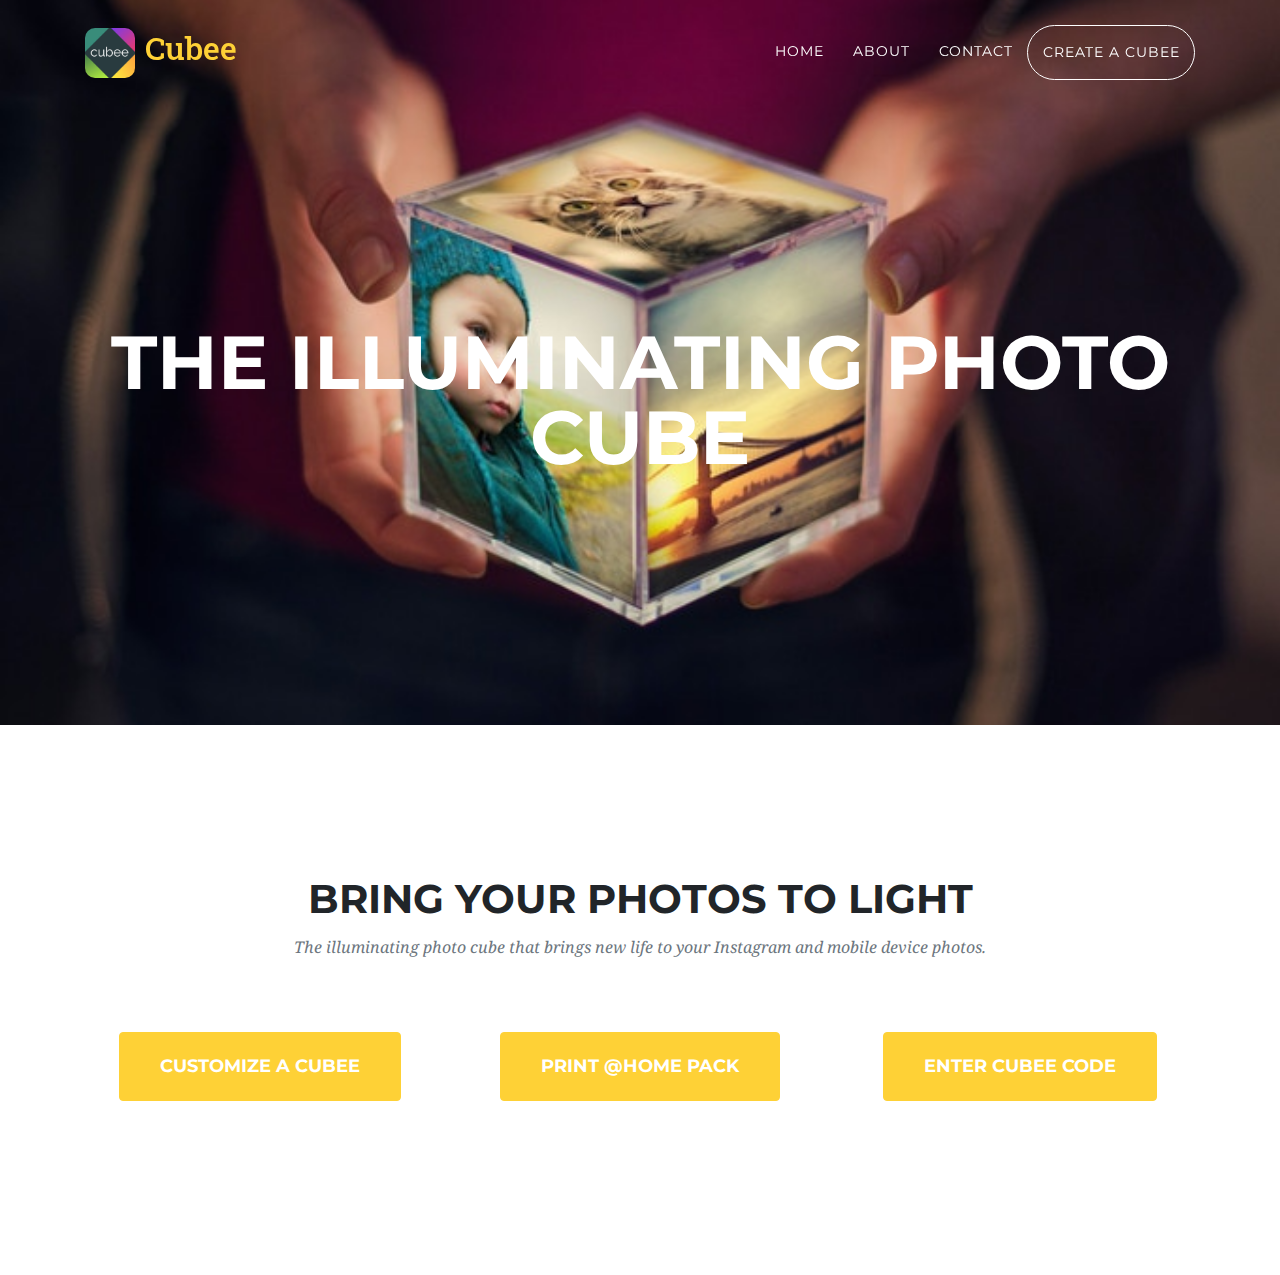
<file: index.html>
<!DOCTYPE html>
<html lang="en">

<head>

  <meta charset="utf-8">
  <meta name="viewport" content="width=device-width, initial-scale=1, shrink-to-fit=no">
  <meta name="description" content="">
  <meta name="author" content="">

  <title>Cubee</title>

  <!-- Bootstrap core CSS -->
  <link href="vendor/bootstrap/css/bootstrap.min.css" rel="stylesheet">

  <!-- Custom fonts for this template -->
  <link href="vendor/fontawesome-free/css/all.min.css" rel="stylesheet" type="text/css">
  <link href="https://fonts.googleapis.com/css?family=Montserrat:400,700" rel="stylesheet" type="text/css">
  <link href='https://fonts.googleapis.com/css?family=Kaushan+Script' rel='stylesheet' type='text/css'>
  <link href='https://fonts.googleapis.com/css?family=Droid+Serif:400,700,400italic,700italic' rel='stylesheet' type='text/css'>
  <link href='https://fonts.googleapis.com/css?family=Roboto+Slab:400,100,300,700' rel='stylesheet' type='text/css'>

  <!-- Custom styles for this template -->
  <link href="css/agency.min.css" rel="stylesheet">

</head>

<body id="page-top">
  <!-- Navigation -->
  <nav class="navbar navbar-expand-lg navbar-dark fixed-top" id="mainNav">
    <div class="container">
     <div class="logo"></div>
      <a class="h2" href="#page-top">Cubee</a>
      <button class="navbar-toggler navbar-toggler-right" type="button" data-toggle="collapse" data-target="#navbarResponsive" aria-controls="navbarResponsive" aria-expanded="false" aria-label="Toggle navigation">
        Menu
        <i class="fas fa-bars"></i>
      </button>
      <div class="collapse navbar-collapse" id="navbarResponsive">
        <ul class="navbar-nav text-uppercase ml-auto">
          <li class="nav-item">
            <a class="nav-link js-scroll-trigger" href="#home">Home</a>
          </li>
          <li class="nav-item">
            <a class="nav-link js-scroll-trigger" href="about.html">About</a>
          </li>
          <li class="nav-item">
            <a class="nav-link js-scroll-trigger" href="contact.html">Contact</a>
          </li>
            <li class="nav-item">
             <a class="btn-home nav-link js-scroll-trigger" href="CubeeCode.html">Create a Cubee</a>
            </li>
        </ul>
      </div>
    </div>
  </nav>

  <!-- Header -->
  <header class="masthead">
    <div class="container">
      <div class="intro-text">
        <div class="intro-lead-in"></div>
        <div class="intro-heading text-uppercase">The Illuminating Photo Cube</div>
      </div>
    </div>
  </header>

    
  <!-- Services -->
  <section id="home">
    <div class="container">
      <div class="row">
        <div class="col-lg-12 text-center">
          <h2 class="section-heading text-uppercase">Bring Your Photos to Light</h2>
          <h3 class="section-subheading text-muted">The illuminating photo cube that brings new life to your Instagram and mobile device photos. </h3>
        </div>
      </div>
      <div class="row text-center">
        <div class="col-md-4">
            <a href="CustomeTemplate.html" class="btn btn-primary btn-xl text-uppercase white">Customize a Cubee</a>
            <br><br>
        </div>
        <div class="col-md-4">
            <a href="CustomeTemplate.html" class="btn btn-primary btn-xl text-uppercase white">Print @Home Pack</a>
            <br><br>
        </div>
        <div class="col-md-4">
            <a href="CubeeCode.html" class="btn btn-primary btn-xl text-uppercase white">Enter Cubee Code</a>
        </div>
      </div>
    </div>
  </section>

  <!-- Bootstrap core JavaScript -->
  <script src="vendor/jquery/jquery.min.js"></script>
  <script src="vendor/bootstrap/js/bootstrap.bundle.min.js"></script>

  <!-- Plugin JavaScript -->
  <script src="vendor/jquery-easing/jquery.easing.min.js"></script>

  <!-- Contact form JavaScript -->
  <script src="js/jqBootstrapValidation.js"></script>
  <script src="js/contact_me.js"></script>

  <!-- Custom scripts for this template -->
  <script src="js/agency.min.js"></script>

</body>

</html>
</file>
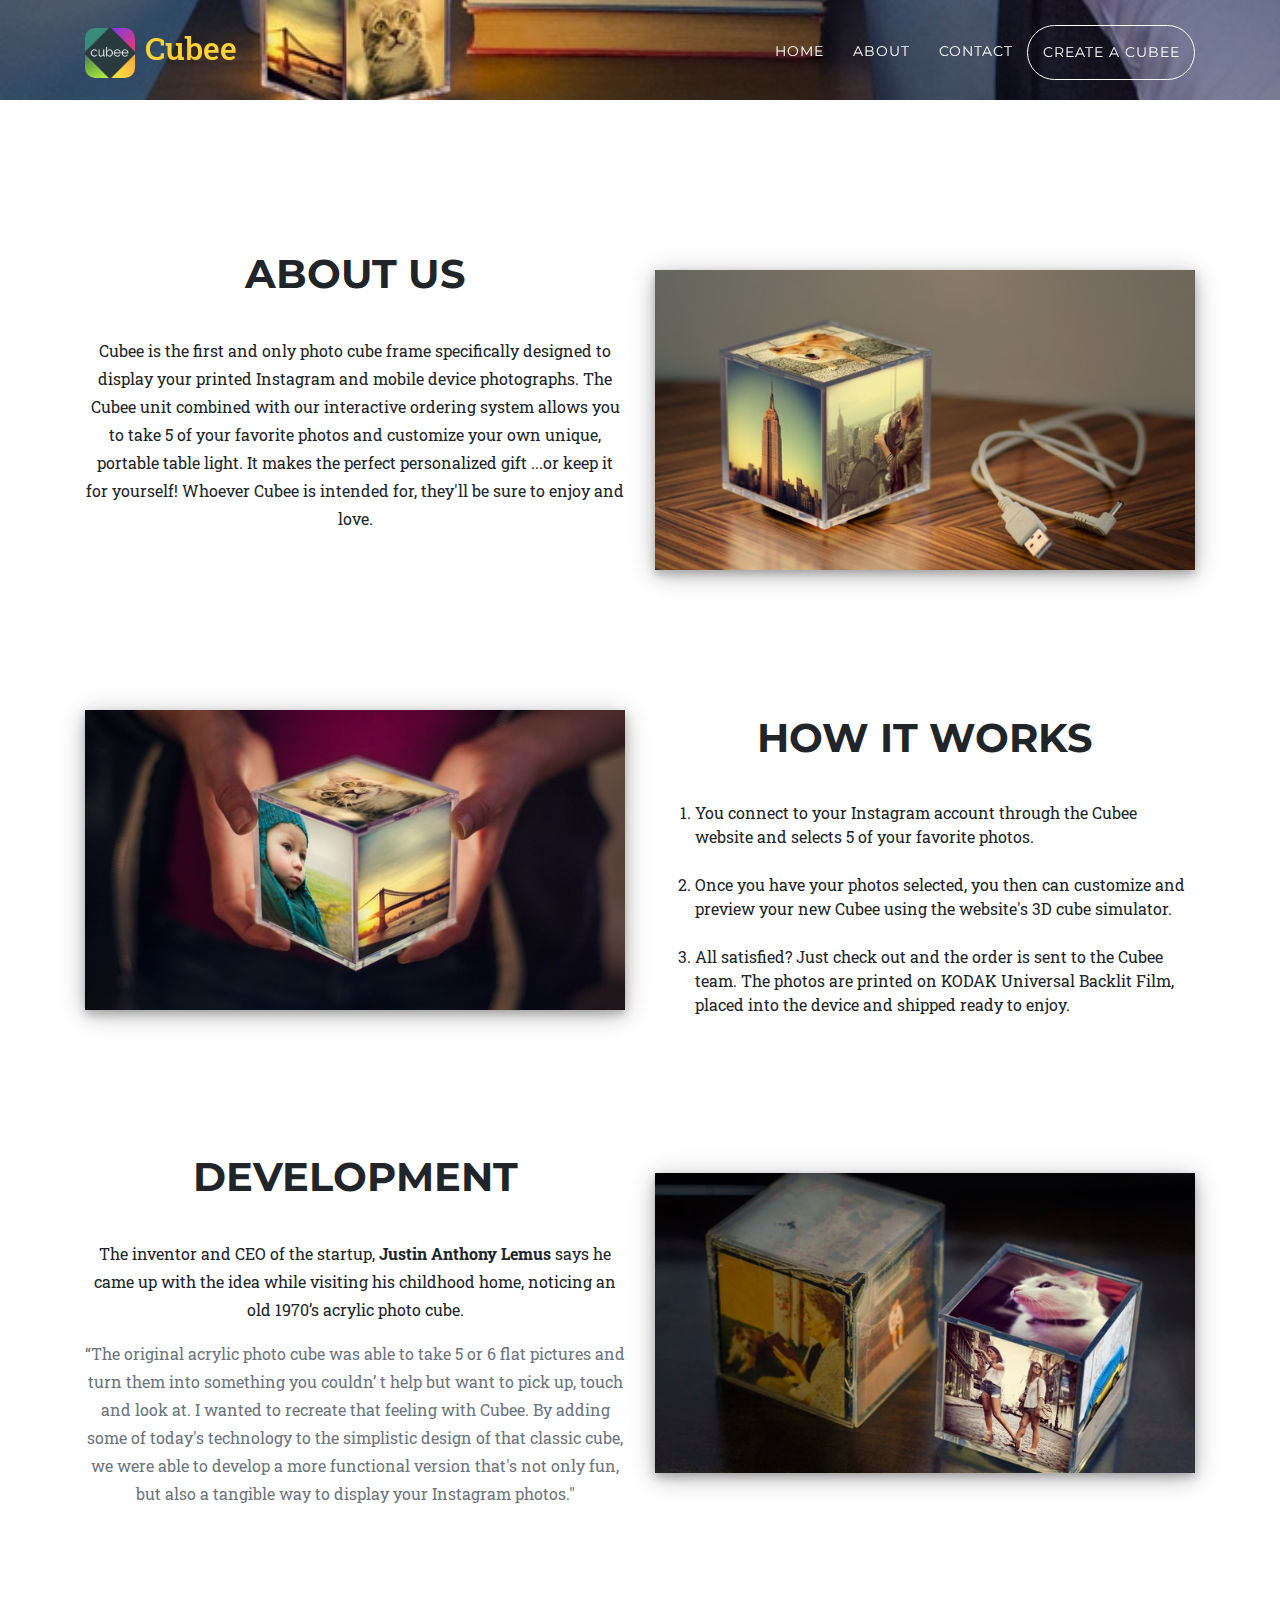
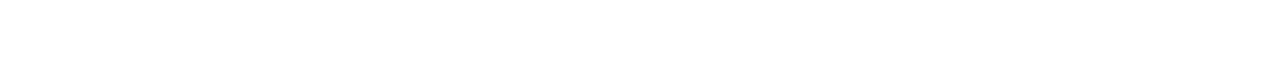
<file: about.html>
<!DOCTYPE html>
<html lang="en">

<head>

  <meta charset="utf-8">
  <meta name="viewport" content="width=device-width, initial-scale=1, shrink-to-fit=no">
  <meta name="description" content="">
  <meta name="author" content="">

  <title>Cubee</title>

  <!-- Bootstrap core CSS -->
  <link href="vendor/bootstrap/css/bootstrap.min.css" rel="stylesheet">

  <!-- Custom fonts for this template -->
  <link href="vendor/fontawesome-free/css/all.min.css" rel="stylesheet" type="text/css">
  <link href="https://fonts.googleapis.com/css?family=Montserrat:400,700" rel="stylesheet" type="text/css">
  <link href='https://fonts.googleapis.com/css?family=Kaushan+Script' rel='stylesheet' type='text/css'>
  <link href='https://fonts.googleapis.com/css?family=Droid+Serif:400,700,400italic,700italic' rel='stylesheet' type='text/css'>
  <link href='https://fonts.googleapis.com/css?family=Roboto+Slab:400,100,300,700' rel='stylesheet' type='text/css'>

  <!-- Custom styles for this template -->
  <link href="css/agency.min.css" rel="stylesheet">

</head>

<body id="page-top">

  <!-- Navigation -->
  <nav class="navbar navbar-expand-lg navbar-dark fixed-top" id="mainNav">
    <div class="container">
        <div class="logo"></div>
      <a class="h2" href="#page-top">Cubee</a>
      <button class="navbar-toggler navbar-toggler-right" type="button" data-toggle="collapse" data-target="#navbarResponsive" aria-controls="navbarResponsive" aria-expanded="false" aria-label="Toggle navigation">
        Menu
        <i class="fas fa-bars"></i>
      </button>
      <div class="collapse navbar-collapse" id="navbarResponsive">
        <ul class="navbar-nav text-uppercase ml-auto">
          <li class="nav-item">
            <a class="nav-link js-scroll-trigger" href="index.html">Home</a>
          </li>
          <li class="nav-item">
            <a class="nav-link js-scroll-trigger" href="#about">About</a>
          </li>
          <li class="nav-item">
            <a class="nav-link js-scroll-trigger" href="contact.html">Contact</a>
          </li>
            <li class="nav-item">
             <a class="btn-home nav-link js-scroll-trigger" href="CubeeCode.html">Create a Cubee</a>
            </li>
        </ul>
      </div>
    </div>
  </nav>

  <header class="masthead2">
    <div class="container" style="height: 100px;">
      <div class="intro-text">
      </div>
    </div>
  </header>

  <!-- Services -->
  <section id="about">
    <div class="container">
      <div class="row">
        <div class="col-lg-6 text-center">
          <h2 class="section-heading text-uppercase">About Us</h2><br>
            <p>Cubee is the first and only photo cube frame specifically designed to display your printed Instagram and mobile device photographs. The Cubee unit combined with our interactive ordering system allows you to take 5 of your favorite photos and customize your own unique, portable table light. It makes the perfect personalized gift ...or keep it for yourself! Whoever Cubee is intended for, they'll be sure to enjoy and love.</p>
        </div> 
        <div class="col-lg-6 text-center">
            <div>
                <div class="block">
                  <div class="card-large-img-about"></div>
                </div>
            </div>
        </div>
      </div>
    </div>
      <br><br><br><br><br>
    <div class="container">
      <div class="row">
        <div class="col-lg-6 text-center">
            <div>
                <div class="block">
                  <div class="card-large-img-about2"></div>
                </div>
            </div>
        </div>
        <div class="col-lg-6 text-center">
            <br>
          <h2 class="section-heading text-uppercase">How it Works</h2><br>
            <ol style="text-align: left;">
                <li>
                    You connect to your Instagram account through the Cubee website and selects 5 of your favorite photos.
                </li>
                <br>
                <li>
                    Once you have your photos selected, you then can customize and preview your new Cubee using the website's 3D cube simulator. 
                </li>
                <br>
                <li>
                    All satisfied? Just check out and the order is sent to the Cubee team. The photos are printed on KODAK Universal Backlit Film, placed into the device and shipped ready to enjoy.
                </li>
            </ol>
        </div> 
      </div>
    </div>
<br><br><br><br><br>
    <div class="container">
      <div class="row">
        <div class="col-lg-6 text-center">
          <h2 class="section-heading text-uppercase">Development</h2><br>
            <p>The inventor and CEO of the startup, <strong>Justin Anthony Lemus</strong> says he came up with the idea while visiting his childhood home, noticing an old 1970’s acrylic photo cube. <br></p>
            <p class="text-muted">
            “The original acrylic photo cube was able to take 5 or 6 flat pictures and turn them into something you couldn’ t help but want to pick up, touch and look at. I wanted to recreate that feeling with Cubee. By adding some of today's technology to the simplistic design of that classic cube, we were able to develop a more functional version that's not only fun, but also a tangible way to display your Instagram photos."</p>
        </div>
        <div class="col-lg-6 text-center">
            <div>
                <div class="block">
                  <div class="card-large-img-about3"></div>
                </div>
            </div>
        </div>
      </div>
    </div>
  </section>

  <!-- Bootstrap core JavaScript -->
  <script src="vendor/jquery/jquery.min.js"></script>
  <script src="vendor/bootstrap/js/bootstrap.bundle.min.js"></script>

  <!-- Plugin JavaScript -->
  <script src="vendor/jquery-easing/jquery.easing.min.js"></script>

  <!-- Contact form JavaScript -->
  <script src="js/jqBootstrapValidation.js"></script>
  <script src="js/contact_me.js"></script>

  <!-- Custom scripts for this template -->
  <script src="js/agency.min.js"></script>

</body>

</html>
</file>
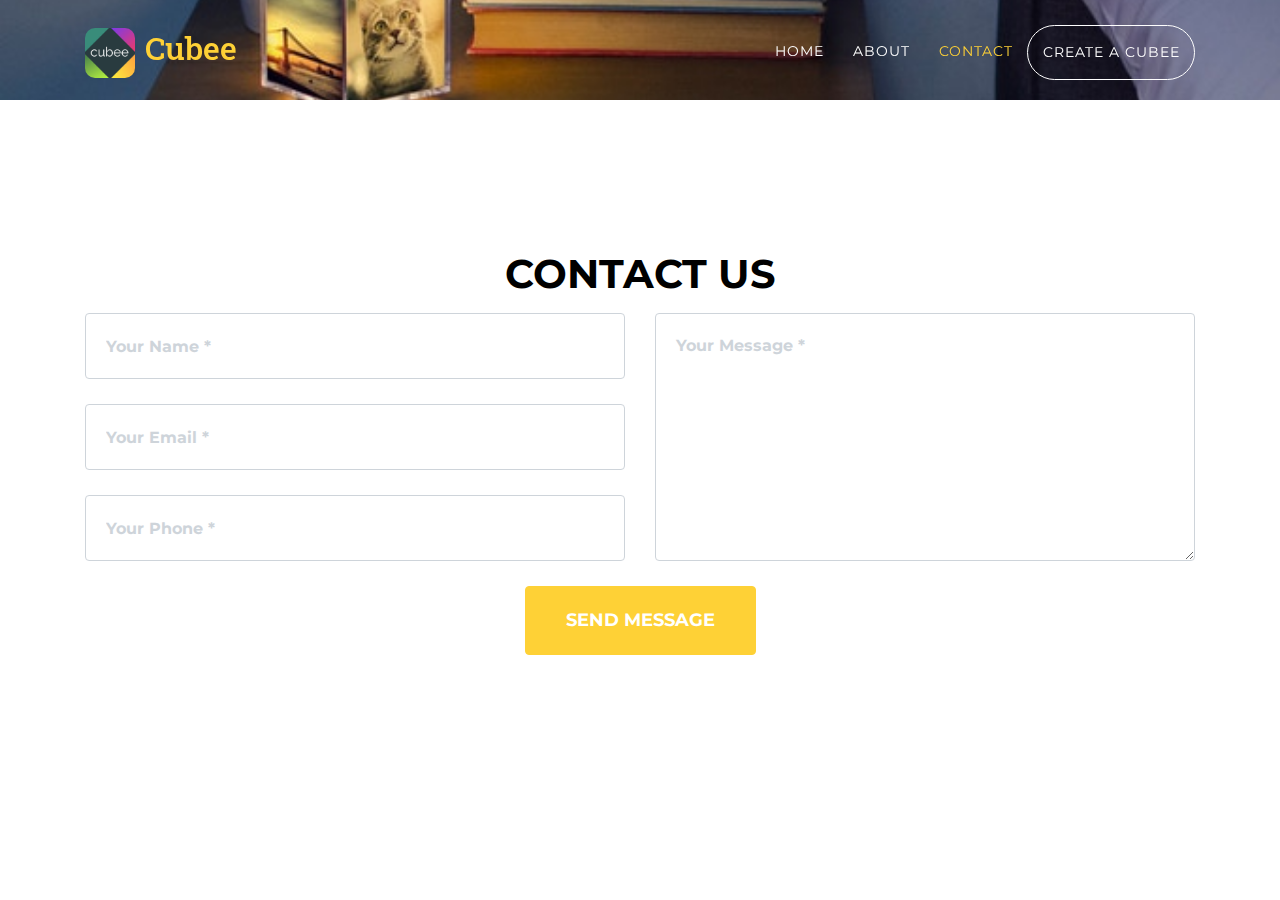
<file: contact.html>
<!DOCTYPE html>
<html lang="en">

<head>

  <meta charset="utf-8">
  <meta name="viewport" content="width=device-width, initial-scale=1, shrink-to-fit=no">
  <meta name="description" content="">
  <meta name="author" content="">

  <title>Cubee</title>

  <!-- Bootstrap core CSS -->
  <link href="vendor/bootstrap/css/bootstrap.min.css" rel="stylesheet">

  <!-- Custom fonts for this template -->
  <link href="vendor/fontawesome-free/css/all.min.css" rel="stylesheet" type="text/css">
  <link href="https://fonts.googleapis.com/css?family=Montserrat:400,700" rel="stylesheet" type="text/css">
  <link href='https://fonts.googleapis.com/css?family=Kaushan+Script' rel='stylesheet' type='text/css'>
  <link href='https://fonts.googleapis.com/css?family=Droid+Serif:400,700,400italic,700italic' rel='stylesheet' type='text/css'>
  <link href='https://fonts.googleapis.com/css?family=Roboto+Slab:400,100,300,700' rel='stylesheet' type='text/css'>

  <!-- Custom styles for this template -->
  <link href="css/agency.min.css" rel="stylesheet">

</head>

<body id="page-top">

  <!-- Navigation -->
  <nav class="navbar navbar-expand-lg navbar-dark fixed-top" id="mainNav">
    <div class="container">
        <div class="logo"></div>
      <a class="h2" href="#page-top">Cubee</a>
      <button class="navbar-toggler navbar-toggler-right" type="button" data-toggle="collapse" data-target="#navbarResponsive" aria-controls="navbarResponsive" aria-expanded="false" aria-label="Toggle navigation">
        Menu
        <i class="fas fa-bars"></i>
      </button>
      <div class="collapse navbar-collapse" id="navbarResponsive">
        <ul class="navbar-nav text-uppercase ml-auto">
          <li class="nav-item">
            <a class="nav-link js-scroll-trigger" href="index.html">Home</a>
          </li>
          <li class="nav-item">
            <a class="nav-link js-scroll-trigger" href="about.html">About</a>
          </li>
          <li class="nav-item">
            <a class="nav-link js-scroll-trigger" href="#contact">Contact</a>
          </li>
            <li class="nav-item">
             <a class="btn-home nav-link js-scroll-trigger" href="CubeeCode.html">Create a Cubee</a>
            </li>
        </ul>
      </div>
    </div>
  </nav>

  <header class="masthead2">
    <div class="container" style="height: 100px;">
      <div class="intro-text">
      </div>
    </div>
  </header>

<!-- Contact -->
  <section id="contact">
    <div class="container">
      <div class="row">
        <div class="col-lg-12 text-center">
          <h2 class="section-heading text-uppercase">Contact Us</h2>
        </div>
      </div>
      <div class="row">
        <div class="col-lg-12">
          <form id="contactForm" name="sentMessage" novalidate="novalidate">
            <div class="row">
              <div class="col-md-6">
                <div class="form-group">
                  <input class="form-control" id="name" type="text" placeholder="Your Name *" required="required" data-validation-required-message="Please enter your name.">
                  <p class="help-block text-danger"></p>
                </div>
                <div class="form-group">
                  <input class="form-control" id="email" type="email" placeholder="Your Email *" required="required" data-validation-required-message="Please enter your email address.">
                  <p class="help-block text-danger"></p>
                </div>
                <div class="form-group">
                  <input class="form-control" id="phone" type="tel" placeholder="Your Phone *" required="required" data-validation-required-message="Please enter your phone number.">
                  <p class="help-block text-danger"></p>
                </div>
              </div>
              <div class="col-md-6">
                <div class="form-group">
                  <textarea class="form-control" id="message" placeholder="Your Message *" required="required" data-validation-required-message="Please enter a message."></textarea>
                  <p class="help-block text-danger"></p>
                </div>
              </div>
              <div class="clearfix"></div>
              <div class="col-lg-12 text-center">
                <div id="success"></div>
                <button id="sendMessageButton" class="btn btn-primary btn-xl text-uppercase" type="submit">Send Message</button>
              </div>
            </div>
          </form>
        </div>
      </div>
    </div>
  </section>

  <!-- Bootstrap core JavaScript -->
  <script src="vendor/jquery/jquery.min.js"></script>
  <script src="vendor/bootstrap/js/bootstrap.bundle.min.js"></script>

  <!-- Plugin JavaScript -->
  <script src="vendor/jquery-easing/jquery.easing.min.js"></script>

  <!-- Contact form JavaScript -->
  <script src="js/jqBootstrapValidation.js"></script>
  <script src="js/contact_me.js"></script>

  <!-- Custom scripts for this template -->
  <script src="js/agency.min.js"></script>

</body>

</html>
</file>
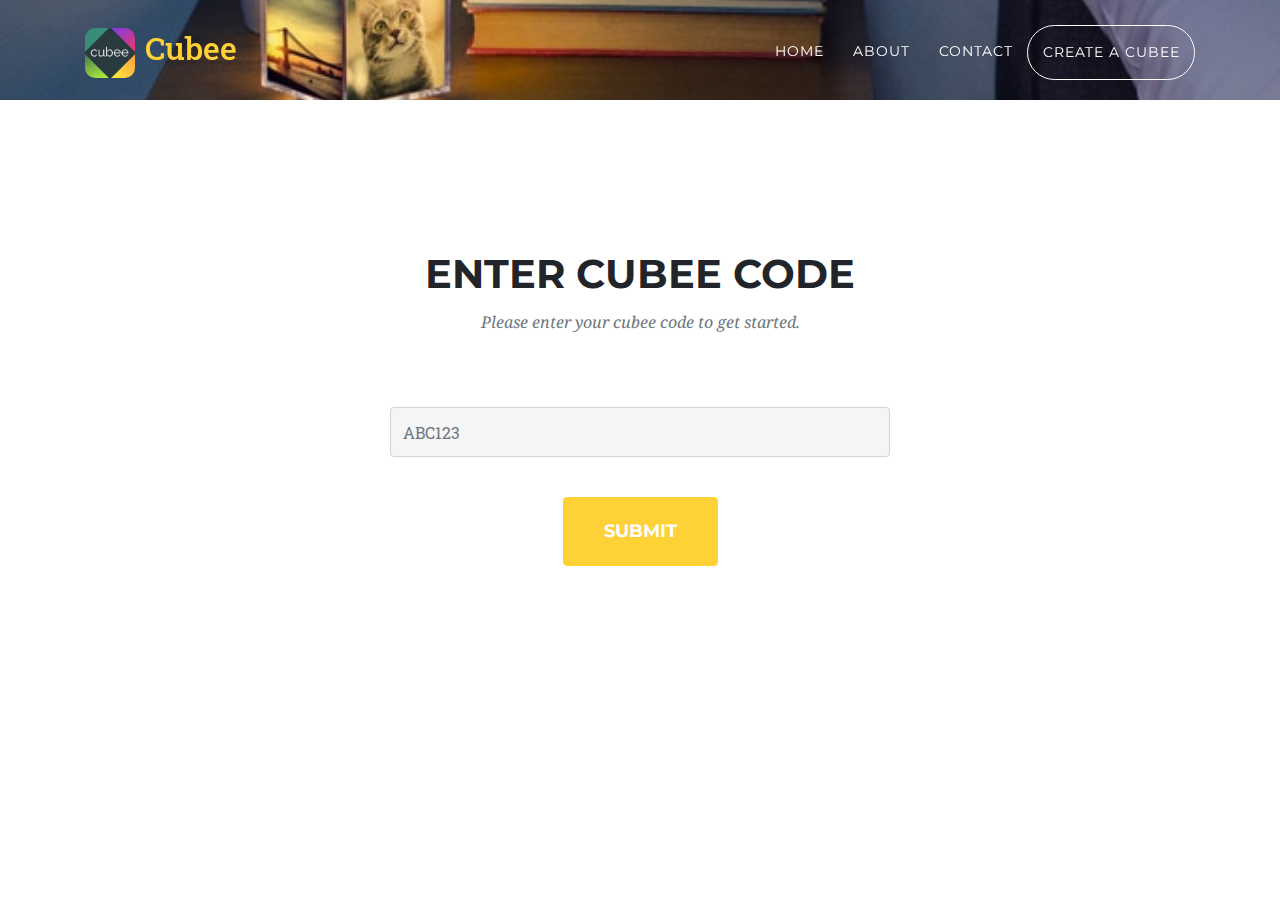
<file: CubeeCode.html>
<!DOCTYPE html>
<html lang="en">

<head>

  <meta charset="utf-8">
  <meta name="viewport" content="width=device-width, initial-scale=1, shrink-to-fit=no">
  <meta name="description" content="">
  <meta name="author" content="">

  <title>Cubee</title>

  <!-- Bootstrap core CSS -->
  <link href="vendor/bootstrap/css/bootstrap.min.css" rel="stylesheet">

  <!-- Custom fonts for this template -->
  <link href="vendor/fontawesome-free/css/all.min.css" rel="stylesheet" type="text/css">
  <link href="https://fonts.googleapis.com/css?family=Montserrat:400,700" rel="stylesheet" type="text/css">
  <link href='https://fonts.googleapis.com/css?family=Kaushan+Script' rel='stylesheet' type='text/css'>
  <link href='https://fonts.googleapis.com/css?family=Droid+Serif:400,700,400italic,700italic' rel='stylesheet' type='text/css'>
  <link href='https://fonts.googleapis.com/css?family=Roboto+Slab:400,100,300,700' rel='stylesheet' type='text/css'>

  <!-- Custom styles for this template -->
  <link href="css/agency.min.css" rel="stylesheet">

</head>

<body id="page-top">

  <!-- Navigation -->
  <nav class="navbar navbar-expand-lg navbar-dark fixed-top" id="mainNav">
    <div class="container">
        <div class="logo"></div>
      <a class="h2" href="#page-top">Cubee</a>
      <button class="navbar-toggler navbar-toggler-right" type="button" data-toggle="collapse" data-target="#navbarResponsive" aria-controls="navbarResponsive" aria-expanded="false" aria-label="Toggle navigation">
        Menu
        <i class="fas fa-bars"></i>
      </button>
      <div class="collapse navbar-collapse" id="navbarResponsive">
        <ul class="navbar-nav text-uppercase ml-auto">
          <li class="nav-item">
            <a class="nav-link js-scroll-trigger" href="index.html">Home</a>
          </li>
          <li class="nav-item">
            <a class="nav-link js-scroll-trigger" href="about.html">About</a>
          </li>
          <li class="nav-item">
            <a class="nav-link js-scroll-trigger" href="contact.html">Contact</a>
          </li>
            <li class="nav-item">
             <a class="btn-home nav-link js-scroll-trigger" href="CubeeCode.html">Create a Cubee</a>
            </li>
        </ul>
      </div>
    </div>
  </nav>

  <!-- Header -->
  <header class="masthead2">
    <div class="container" style="height: 100px;">
      <div class="intro-text">
      </div>
    </div>
  </header>
    
  <!-- Services -->
  <section id="services">
    <div class="container">
      <div class="row">
        <div class="col-lg-12 text-center">
          <h2 class="section-heading text-uppercase">Enter Cubee Code</h2>
          <h3 class="section-subheading text-muted">Please enter your cubee code to get started.</h3>
        </div>
      </div>
      <div class="row text-center">
        <div class="col-md">
                <div class="form-group">
                  <input class="form-control" id="code" type="text" placeholder="ABC123" required="required" data-validation-required-message="Please enter your code." style="width: 500px; height: 50px; display: inline-block; background-color: whitesmoke;">
                  <p class="help-block text-danger"></p>
                </div>
            <br>
            <a href="CustomeTemplate.html" class="btn btn-primary btn-xl text-uppercase">Submit</a>
        </div>
      </div>
    </div>
  </section>

  <!-- Bootstrap core JavaScript -->
  <script src="vendor/jquery/jquery.min.js"></script>
  <script src="vendor/bootstrap/js/bootstrap.bundle.min.js"></script>

  <!-- Plugin JavaScript -->
  <script src="vendor/jquery-easing/jquery.easing.min.js"></script>

  <!-- Contact form JavaScript -->
  <script src="js/jqBootstrapValidation.js"></script>
  <script src="js/contact_me.js"></script>

  <!-- Custom scripts for this template -->
  <script src="js/agency.min.js"></script>

</body>

</html>
</file>
<file: css/agency.min.css>
/*!
 * Start Bootstrap - Agency v5.0.7 (https://startbootstrap.com/template-overviews/agency)
 * Copyright 2013-2019 Start Bootstrap
 * Licensed under MIT (https://github.com/BlackrockDigital/startbootstrap-agency/blob/master/LICENSE)
 */body {
  overflow-x: hidden;
  font-family: 'Roboto Slab',-apple-system,BlinkMacSystemFont,'Segoe UI',Roboto,'Helvetica Neue',Arial,sans-serif,'Apple Color Emoji','Segoe UI Emoji','Segoe UI Symbol','Noto Color Emoji';
}

p {
  line-height: 1.75;
}

a {
  color: #fed136;
}

a:hover {
  color: #fec503;
}

.text-primary {
  color: #fed136!important;
}

h1,h2,h3,h4,h5,h6 {
  font-weight: 700;
  font-family: Montserrat,-apple-system,BlinkMacSystemFont,'Segoe UI',Roboto,'Helvetica Neue',Arial,sans-serif,'Apple Color Emoji','Segoe UI Emoji','Segoe UI Symbol','Noto Color Emoji';
}

section {
  padding: 100px 0;
}

section h2.section-heading {
  font-size: 40px;
  margin-top: 0;
  margin-bottom: 15px;
}

section h3.section-subheading {
  font-size: 16px;
  font-weight: 400;
  font-style: italic;
  margin-bottom: 75px;
  text-transform: none;
  font-family: 'Droid Serif',-apple-system,BlinkMacSystemFont,'Segoe UI',Roboto,'Helvetica Neue',Arial,sans-serif,'Apple Color Emoji','Segoe UI Emoji','Segoe UI Symbol','Noto Color Emoji';
}

@media (min-width:768px) {
  section {
    padding: 150px 0;
  }
}

.btn {
  font-family: Montserrat,-apple-system,BlinkMacSystemFont,'Segoe UI',Roboto,'Helvetica Neue',Arial,sans-serif,'Apple Color Emoji','Segoe UI Emoji','Segoe UI Symbol','Noto Color Emoji';
  font-weight: 700;
}

.btn-xl {
  font-size: 18px;
  padding: 20px 40px;
}

.btn-primary {
  background-color: #fed136;
  border-color: #fed136;
}

.btn-primary:active,.btn-primary:focus,.btn-primary:hover {
  background-color: #fec810!important;
  border-color: #fec810!important;
  color: #fff;
}

.btn-primary:active,.btn-primary:focus {
  -webkit-box-shadow: 0 0 0 .2rem rgba(254,209,55,.5)!important;
  box-shadow: 0 0 0 .2rem rgba(254,209,55,.5)!important;
}

::selection {
  background: #fed136;
  text-shadow: none;
}

img::selection {
  background: 0 0;
}

img::-moz-selection {
  background: 0 0;
}

#mainNav {
  background-color: #212529;
}

#mainNav .navbar-toggler {
  font-size: 12px;
  right: 0;
  padding: 13px;
  text-transform: uppercase;
  color: #fff;
  border: 0;
  background-color: #fed136;
  font-family: Montserrat,-apple-system,BlinkMacSystemFont,'Segoe UI',Roboto,'Helvetica Neue',Arial,sans-serif,'Apple Color Emoji','Segoe UI Emoji','Segoe UI Symbol','Noto Color Emoji';
}

#mainNav .navbar-brand {
  color: #fed136;
  font-family: 'Kaushan Script',-apple-system,BlinkMacSystemFont,'Segoe UI',Roboto,'Helvetica Neue',Arial,sans-serif,'Apple Color Emoji','Segoe UI Emoji','Segoe UI Symbol','Noto Color Emoji';
}

#mainNav .navbar-brand.active,#mainNav .navbar-brand:active,#mainNav .navbar-brand:focus,#mainNav .navbar-brand:hover {
  color: #fec503;
}

#mainNav .navbar-nav .nav-item .nav-link {
  font-size: 90%;
  font-weight: 400;
  padding: .75em 0;
  letter-spacing: 1px;
  color: #fff;
  font-family: Montserrat,-apple-system,BlinkMacSystemFont,'Segoe UI',Roboto,'Helvetica Neue',Arial,sans-serif,'Apple Color Emoji','Segoe UI Emoji','Segoe UI Symbol','Noto Color Emoji';
}

#mainNav .navbar-nav .nav-item .nav-link.active,#mainNav .navbar-nav .nav-item .nav-link:hover {
  color: #fed136;
}

@media (min-width:992px) {
  #mainNav {
    padding-top: 25px;
    padding-bottom: 25px;
    -webkit-transition: padding-top .3s,padding-bottom .3s;
    transition: padding-top .3s,padding-bottom .3s;
    border: none;
    background-color: transparent;
  }

  #mainNav .navbar-brand {
    font-size: 1.75em;
    -webkit-transition: all .3s;
    transition: all .3s;
  }

  #mainNav .navbar-nav .nav-item .nav-link {
    padding: 1.1em 1em!important;
  }

  #mainNav.navbar-shrink {
    padding-top: 0;
    padding-bottom: 2px;
    background-color: #212529;
  }

  #mainNav.navbar-shrink .navbar-brand {
    font-size: 1.25em;
    padding: 12px 0;
  }
}

header.masthead {
  text-align: center;
  color: #fff;
  background-image: url(../img/getcubee.jpg);
  background-repeat: no-repeat;
  background-attachment: scroll;
  background-position: center center;
  background-size: cover;
}

header.masthead2 {
  background-image: url(../img/getcubee2.jpg);
  background-size: cover;
  background-repeat: no-repeat;
  background-position:50% 50%;
}

header.masthead .intro-text {
  padding-top: 150px;
  padding-bottom: 100px;
}

header.masthead .intro-text .intro-lead-in {
  font-size: 22px;
  font-style: italic;
  line-height: 22px;
  margin-bottom: 25px;
  font-family: 'Droid Serif',-apple-system,BlinkMacSystemFont,'Segoe UI',Roboto,'Helvetica Neue',Arial,sans-serif,'Apple Color Emoji','Segoe UI Emoji','Segoe UI Symbol','Noto Color Emoji';
}

header.masthead .intro-text .intro-heading {
  font-size: 50px;
  font-weight: 700;
  line-height: 50px;
  margin-bottom: 25px;
  font-family: Montserrat,-apple-system,BlinkMacSystemFont,'Segoe UI',Roboto,'Helvetica Neue',Arial,sans-serif,'Apple Color Emoji','Segoe UI Emoji','Segoe UI Symbol','Noto Color Emoji';
}

@media (min-width:768px) {
  header.masthead .intro-text {
    padding-top: 300px;
    padding-bottom: 200px;
  }

  header.masthead .intro-text .intro-lead-in {
    font-size: 40px;
    font-style: italic;
    line-height: 40px;
    margin-bottom: 25px;
    font-family: 'Droid Serif',-apple-system,BlinkMacSystemFont,'Segoe UI',Roboto,'Helvetica Neue',Arial,sans-serif,'Apple Color Emoji','Segoe UI Emoji','Segoe UI Symbol','Noto Color Emoji';
  }

  header.masthead .intro-text .intro-heading {
    font-size: 75px;
    font-weight: 700;
    line-height: 75px;
    margin-bottom: 50px;
    font-family: Montserrat,-apple-system,BlinkMacSystemFont,'Segoe UI',Roboto,'Helvetica Neue',Arial,sans-serif,'Apple Color Emoji','Segoe UI Emoji','Segoe UI Symbol','Noto Color Emoji';
  }
}

.service-heading {
  margin: 15px 0;
  text-transform: none;
}

#portfolio .portfolio-item {
  right: 0;
  margin: 0 0 15px;
}

#portfolio .portfolio-item .portfolio-link {
  position: relative;
  display: block;
  max-width: 400px;
  margin: 0 auto;
  cursor: pointer;
}

#portfolio .portfolio-item .portfolio-link .portfolio-hover {
  position: absolute;
  width: 100%;
  height: 100%;
  -webkit-transition: all ease .5s;
  transition: all ease .5s;
  opacity: 0;
  background: rgba(254,209,54,.9);
}

#portfolio .portfolio-item .portfolio-link .portfolio-hover:hover {
  opacity: 1;
}

#portfolio .portfolio-item .portfolio-link .portfolio-hover .portfolio-hover-content {
  font-size: 20px;
  position: absolute;
  top: 50%;
  width: 100%;
  height: 20px;
  margin-top: -12px;
  text-align: center;
  color: #fff;
}

#portfolio .portfolio-item .portfolio-link .portfolio-hover .portfolio-hover-content i {
  margin-top: -12px;
}

#portfolio .portfolio-item .portfolio-link .portfolio-hover .portfolio-hover-content h3,#portfolio .portfolio-item .portfolio-link .portfolio-hover .portfolio-hover-content h4 {
  margin: 0;
}

#portfolio .portfolio-item .portfolio-caption {
  max-width: 400px;
  margin: 0 auto;
  padding: 25px;
  text-align: center;
  background-color: #fff;
}

#portfolio .portfolio-item .portfolio-caption h4 {
  margin: 0;
  text-transform: none;
}

#portfolio .portfolio-item .portfolio-caption p {
  font-size: 16px;
  font-style: italic;
  margin: 0;
  font-family: 'Droid Serif',-apple-system,BlinkMacSystemFont,'Segoe UI',Roboto,'Helvetica Neue',Arial,sans-serif,'Apple Color Emoji','Segoe UI Emoji','Segoe UI Symbol','Noto Color Emoji';
}

#portfolio * {
  z-index: 2;
}

@media (min-width:767px) {
  #portfolio .portfolio-item {
    margin: 0 0 30px;
  }
}

.portfolio-modal {
  padding-right: 0!important;
}
/* modal width for mobile */
.portfolio-modal .modal-dialog {
  margin: 0;
  max-width: 90vw;
  left: 5%;
}

.portfolio-modal .modal-content {
  padding: 30px 0;
  text-align: center;
}

.portfolio-modal .modal-content h2 {
  font-size: 3em;
  margin-bottom: 15px;
}

.portfolio-modal .modal-content p {
  margin-bottom: 30px;
}

.portfolio-modal .modal-content p.item-intro {
  font-size: 16px;
  font-style: italic;
  margin: 20px 0 30px;
  font-family: 'Droid Serif',-apple-system,BlinkMacSystemFont,'Segoe UI',Roboto,'Helvetica Neue',Arial,sans-serif,'Apple Color Emoji','Segoe UI Emoji','Segoe UI Symbol','Noto Color Emoji';
}

.portfolio-modal .modal-content ul.list-inline {
  margin-top: 0;
  margin-bottom: 30px;
}

.portfolio-modal .modal-content img {
  margin-bottom: 30px;
}

.portfolio-modal .modal-content button {
  cursor: pointer;
}

.portfolio-modal .close-modal {
  position: absolute;
  top: 25px;
  right: 25px;
  width: 75px;
  height: 75px;
  cursor: pointer;
  background-color: transparent;
}

.portfolio-modal .close-modal:hover {
  opacity: .3;
}

.portfolio-modal .close-modal .lr {
  z-index: 1051;
  width: 1px;
  height: 30px;
  margin-left: 35px;
  -webkit-transform: rotate(45deg);
  transform: rotate(45deg);
  background-color: #212529;
}

.portfolio-modal .close-modal .lr .rl {
  z-index: 1052;
  width: 1px;
  height: 30px;
  -webkit-transform: rotate(90deg);
  transform: rotate(90deg);
  background-color: #212529;
}

.timeline {
  position: relative;
  padding: 0;
  list-style: none;
}

.timeline:before {
  position: absolute;
  top: 0;
  bottom: 0;
  left: 40px;
  width: 2px;
  margin-left: -1.5px;
  content: '';
  background-color: #e9ecef;
}

.timeline>li {
  position: relative;
  min-height: 50px;
  margin-bottom: 50px;
}

.timeline>li:after,.timeline>li:before {
  display: table;
  content: ' ';
}

.timeline>li:after {
  clear: both;
}

.timeline>li .timeline-panel {
  position: relative;
  float: right;
  width: 100%;
  padding: 0 20px 0 100px;
  text-align: left;
}

.timeline>li .timeline-panel:before {
  right: auto;
  left: -15px;
  border-right-width: 15px;
  border-left-width: 0;
}

.timeline>li .timeline-panel:after {
  right: auto;
  left: -14px;
  border-right-width: 14px;
  border-left-width: 0;
}

.timeline>li .timeline-image {
  position: absolute;
  z-index: 100;
  left: 0;
  width: 80px;
  height: 80px;
  margin-left: 0;
  text-align: center;
  color: #fff;
  border: 7px solid #e9ecef;
  border-radius: 100%;
  background-color: #fed136;
}

.timeline>li .timeline-image h4 {
  font-size: 10px;
  line-height: 14px;
  margin-top: 12px;
}

.timeline>li.timeline-inverted>.timeline-panel {
  float: right;
  padding: 0 20px 0 100px;
  text-align: left;
}

.timeline>li.timeline-inverted>.timeline-panel:before {
  right: auto;
  left: -15px;
  border-right-width: 15px;
  border-left-width: 0;
}

.timeline>li.timeline-inverted>.timeline-panel:after {
  right: auto;
  left: -14px;
  border-right-width: 14px;
  border-left-width: 0;
}

.timeline>li:last-child {
  margin-bottom: 0;
}

.timeline .timeline-heading h4 {
  margin-top: 0;
  color: inherit;
}

.timeline .timeline-heading h4.subheading {
  text-transform: none;
}

.timeline .timeline-body>p,.timeline .timeline-body>ul {
  margin-bottom: 0;
}

@media (min-width:768px) {
  .timeline:before {
    left: 50%;
  }

  .timeline>li {
    min-height: 100px;
    margin-bottom: 100px;
  }

  .timeline>li .timeline-panel {
    float: left;
    width: 41%;
    padding: 0 20px 20px 30px;
    text-align: right;
  }

  .timeline>li .timeline-image {
    left: 50%;
    width: 100px;
    height: 100px;
    margin-left: -50px;
  }

  .timeline>li .timeline-image h4 {
    font-size: 13px;
    line-height: 18px;
    margin-top: 16px;
  }

  .timeline>li.timeline-inverted>.timeline-panel {
    float: right;
    padding: 0 30px 20px 20px;
    text-align: left;
  }
}

@media (min-width:992px) {
  .timeline>li {
    min-height: 150px;
  }

  .timeline>li .timeline-panel {
    padding: 0 20px 20px;
  }

  .timeline>li .timeline-image {
    width: 150px;
    height: 150px;
    margin-left: -75px;
  }

  .timeline>li .timeline-image h4 {
    font-size: 18px;
    line-height: 26px;
    margin-top: 30px;
  }

  .timeline>li.timeline-inverted>.timeline-panel {
    padding: 0 20px 20px;
  }
}

@media (min-width:1200px) {
  .timeline>li {
    min-height: 170px;
  }

  .timeline>li .timeline-panel {
    padding: 0 20px 20px 100px;
  }

  .timeline>li .timeline-image {
    width: 170px;
    height: 170px;
    margin-left: -85px;
  }

  .timeline>li .timeline-image h4 {
    margin-top: 40px;
  }

  .timeline>li.timeline-inverted>.timeline-panel {
    padding: 0 100px 20px 20px;
  }
}

.team-member {
  margin-bottom: 50px;
  text-align: center;
}

.team-member img {
  width: 225px;
  height: 225px;
  border: 7px solid #fff;
}

.team-member h4 {
  margin-top: 25px;
  margin-bottom: 0;
  text-transform: none;
}

.team-member p {
  margin-top: 0;
}

section#contact {
  background-color: white;
}

section#contact .section-heading {
  color: black;
}

section#contact .form-group {
  margin-bottom: 25px;
}

section#contact .form-group input,section#contact .form-group textarea {
  padding: 20px;
}

section#contact .form-group input.form-control {
  height: auto;
}

section#contact .form-group textarea.form-control {
  height: 248px;
}

section#contact .form-control:focus {
  border-color: #fed136;
  -webkit-box-shadow: none;
  box-shadow: none;
}

section#contact ::-webkit-input-placeholder {
  font-weight: 700;
  color: #ced4da;
  font-family: Montserrat,-apple-system,BlinkMacSystemFont,'Segoe UI',Roboto,'Helvetica Neue',Arial,sans-serif,'Apple Color Emoji','Segoe UI Emoji','Segoe UI Symbol','Noto Color Emoji';
}

section#contact :-moz-placeholder {
  font-weight: 700;
  color: #ced4da;
  font-family: Montserrat,-apple-system,BlinkMacSystemFont,'Segoe UI',Roboto,'Helvetica Neue',Arial,sans-serif,'Apple Color Emoji','Segoe UI Emoji','Segoe UI Symbol','Noto Color Emoji';
}

section#contact ::-moz-placeholder {
  font-weight: 700;
  color: #ced4da;
  font-family: Montserrat,-apple-system,BlinkMacSystemFont,'Segoe UI',Roboto,'Helvetica Neue',Arial,sans-serif,'Apple Color Emoji','Segoe UI Emoji','Segoe UI Symbol','Noto Color Emoji';
}

section#contact :-ms-input-placeholder {
  font-weight: 700;
  color: #ced4da;
  font-family: Montserrat,-apple-system,BlinkMacSystemFont,'Segoe UI',Roboto,'Helvetica Neue',Arial,sans-serif,'Apple Color Emoji','Segoe UI Emoji','Segoe UI Symbol','Noto Color Emoji';
}

footer {
  padding: 25px 0;
  text-align: center;
}

footer span.copyright {
  font-size: 90%;
  line-height: 40px;
  text-transform: none;
  font-family: Montserrat,-apple-system,BlinkMacSystemFont,'Segoe UI',Roboto,'Helvetica Neue',Arial,sans-serif,'Apple Color Emoji','Segoe UI Emoji','Segoe UI Symbol','Noto Color Emoji';
}

footer ul.quicklinks {
  font-size: 90%;
  line-height: 40px;
  margin-bottom: 0;
  text-transform: none;
  font-family: Montserrat,-apple-system,BlinkMacSystemFont,'Segoe UI',Roboto,'Helvetica Neue',Arial,sans-serif,'Apple Color Emoji','Segoe UI Emoji','Segoe UI Symbol','Noto Color Emoji';
}

ul.social-buttons {
  margin-bottom: 0;
}

ul.social-buttons li a {
  font-size: 20px;
  line-height: 50px;
  display: block;
  width: 50px;
  height: 50px;
  -webkit-transition: all .3s;
  transition: all .3s;
  color: #fff;
  border-radius: 100%;
  outline: 0;
  background-color: #212529;
}

ul.social-buttons li a:active,ul.social-buttons li a:focus,ul.social-buttons li a:hover {
  background-color: #fed136;
}

.card{
    width: 200px;
    height: 300px;
    background-color: whitesmoke;
    margin-left: 5px;
    margin-right: 5px;
    margin-bottom: 5px;
    margin-top: 5px;
}

.white{
    color: white !important;
}

.box__dragndrop,
.box__uploading,
.box__success,
.box__error {
  display: none;
}

.box.is-dragover {
  background-color: grey;
}

.box.has-advanced-upload {
  background-color: white;
  outline: 2px dashed black;
  outline-offset: -10px;
}
.box.has-advanced-upload .box__dragndrop {
  display: inline;
}
.padd{
    margin-bottom: 40px;
}


.accordion {
  background-color: #eee;
  color: #444;
  cursor: pointer;
  padding: 18px;
  width: 100%;
  border: none;
  text-align: left;
  outline: none;
  font-size: 15px;
  transition: 0.4s;
}

.accordion:after {
  content: '\002B';
  color: #777;
  font-weight: bold;
  float: right;
  margin-left: 5px;
}

.accordion:active:after {
  content: "\2212";
}

.panel {
  padding: 0 0px;
  background-color: whitesmoke;
  overflow: hidden;
  transition: max-height 0.2s ease-out;
  height: 400px;
}
.panel2 {
  padding: 0 18px;
  background-color: #eee;
  max-height: 0;
  overflow: hidden;
  transition: max-height 0.2s ease-out;
}
.panel3 {
  padding: 0 18px;
  background-color: #eee;
  max-height: 0;
  overflow: hidden;
  transition: max-height 0.2s ease-out;
}
.nextbtn{
    float: right;
    width: 150px;
    height: 40px;
    margin-bottom: 10px;
}
.circley {
  width: 40px;
  height: 40px;
  border-radius: 50%;
  font-size: 20px;
  color: black;
  line-height: 40px;
  text-align: center;
  background: white;
  margin-right: 10px;
}
.uploadText{
    margin-top: 6px;
}
.row1{
    display: inline-block;
    width: 50%;
    height: 40px;
}
.row1 div{
    display: inline-block;
    float: left;
}
.listy{
    text-align: left
}
.card-large{
    width: 100%;
    height: 550px;
    background-color: white;
    box-shadow: 0 .15rem 1.75rem 0 rgba(58,59,69,.15)!important;
    display: inline-block;
}
.card-large-img{
    min-width: 150px;
    height: 150px;
    background: url(../img/f1.jpeg);
    background-position: center;
    background-size: cover;
    float: left;
    margin: 10px 50px;
    outline: dotted grey;
}
.card-large-img2{
    min-width: 150px;
    height: 150px;
    background: url(../img/f2.jpg);
    background-position: center;
    background-size: cover;
    float: left;
    margin-top: 10px;
    padding: 10px 10px;
    margin: 10px 50px;
    outline: dotted grey;
}
.card-large-img3{
    width: 150px;
    height: 150px;
    background: url(../img/f3.jpg);
    background-position: center;
    background-size: cover;
    float: left;
    margin-top: 10px;
    margin: 10px 50px;
    outline: dotted grey;
}
.card-large-img4{
    width: 150px;
    height: 150px;
    background: url(../img/f4.jpg);
    background-position: center;
    background-size: cover;
    float: left;
    margin-top: 10px;
    margin: 10px 50px;
    outline: dotted grey;
}
.card-large-img5{
    width: 150px;
    height: 150px;
    background: url(../img/f5.jpg);
    background-position: center;
    background-size: cover;
    float: left;
    margin-top: 10px;
    margin: 10px 50px;
    outline: dotted grey;
}
.card-large-img6{
    width: 150px;
    height: 150px;
    background: url(../img/tips.jpg);
    background-position: center;
    background-size: 100%;
    background-repeat: no-repeat;
    float: left;
    margin: 10px 50px;
    outline: dotted grey;
}
.card-large-img-about{
    max-width: 100%;
    height: 300px;
    background: url(../img/getcubee4.jpg);
    background-position: center;
    background-size: cover;
    box-shadow: 0 .15rem 1.75rem 0 rgba(58,59,69,.15)!important;
}
.card-large-img-about2{
    max-width: 100%;
    height: 300px;
    background: url(../img/getcubee.jpg);
    background-position: center;
    background-size: cover;
    box-shadow: 0 .15rem 1.75rem 0 rgba(58,59,69,.15)!important;
}
.card-large-img-about3{
    max-width: 100%;
    height: 300px;
    background: url(../img/getcubee5.jpg);
    background-position: center;
    background-size: cover;
    box-shadow: 0 .15rem 1.75rem 0 rgba(58,59,69,.15)!important;
}
.block{
    margin-top: 20px; 
    box-shadow: 0 4px 8px 0 rgba(0, 0, 0, 0.2), 0 6px 20px 0 rgba(0, 0, 0, 0.19);
}
.shadow{
    box-shadow: 0 4px 8px 0 rgba(0, 0, 0, 0.2), 0 6px 20px 0 rgba(0, 0, 0, 0.19);
}
.btn-home{
    border-radius: 55px;
    border: 1.5px solid white;
    text-align: center;
}
.btn-home:hover{
    border: 1.5px solid #fec503;
}

.logo{
    width: 50px;
    height: 50px;
    background: url(../img/logo.jpg);
    background-position: center;
    background-size: 120%;
    border-radius: 20%;
    margin-right: 10px;
    margin-bottom: 0px;
}
.video {
  max-width: 100%;
  max-height: 100%;
}
.noMove{
    min-width: 100px;
    padding: 20px 20px;
    white-space: nowrap;
    text-align: center;
}

.sidenav {
  margin-top: 1px;
  width: 200px;
  height: 400px;
  background-color: whitesmoke;
  overflow-x: hidden;
  transition: 0.5s;
  text-align: left;
  float: left;
  border-right: 3px solid white;
}

.sidenav a {
  padding: 8px 8px 8px 10px;
  text-decoration: none;
  font-size: 20px;
  color: #818181;
  display: block;
  border-bottom: 0px solid lightgrey;
}

.sidenav a:hover {
  color: grey;
  background-color: white;
}
.sidenav a:active {
  background-color: lightgray;
}

.modalCard{
    margin-left: 200px;
}
.containery{
    width: 100%;
    height: 100%;
}

.containerCheck {
  display: block;
  position: relative;
  padding: 8px 8px 8px 10px;
  margin-bottom: 12px;
  cursor: pointer;
  font-size: 20px;
  color: #818181;
  -webkit-user-select: none;
  -moz-user-select: none;
  -ms-user-select: none;
  user-select: none;
}
.containerCheck:hover{
    background-color: white;
}
/* Hide the browser's default checkbox */
.containerCheck input {
  position: absolute;
  opacity: 0;
  cursor: pointer;
  height: 0;
  width: 0;
}

/* Create a custom checkbox */
.checkmark {
  position: absolute;
  top: 12px;
  left: 130px;
  height: 25px;
  width: 25px;
  background-color: white;
  border: 1px solid lightgrey;
}

/* On mouse-over, add a grey background color */
.containerCheck:hover input ~ .checkmark {
  background-color: #eee;
}

/* When the checkbox is checked, add a blue background */
.containerCheck input:checked ~ .checkmark {
  background-color: #2196F3;
}

/* Create the checkmark/indicator (hidden when not checked) */
.checkmark:after {
  content: "";
  position: absolute;
  display: none;
}

/* Show the checkmark when checked */
.containerCheck input:checked ~ .checkmark:after {
  display: block;
}

/* Style the checkmark/indicator */
.containerCheck .checkmark:after {
  left: 9px;
  top: 5px;
  width: 5px;
  height: 10px;
  border: solid white;
  border-width: 0 3px 3px 0;
  -webkit-transform: rotate(45deg);
  -ms-transform: rotate(45deg);
  transform: rotate(45deg);
}
.coverPhoto{
    background-image: url(../img/f2.jpg);
    background-position: center;
    background-size: cover;
    width: 300px; 
    height: 200px;
    box-shadow: 0 .15rem 1.75rem 0 rgba(58,59,69,.15)!important; 
    outline: dotted grey;
}
.coverPhotoThumb{
    width: 70px; 
    height: 60px;
    box-shadow: 0 .15rem 1.75rem 0 rgba(58,59,69,.15)!important;
    filter: brightness(50%); 
}
.coverPhotoThumb:hover{
    filter: brightness(100%);
    border: 2px solid yellow;
}

@media (max-width:768px) {
    .sidenav {
          margin-top: 1px;
          width: 0px;
          height: 400px;
          background-color: whitesmoke;
          overflow-x: hidden;
          transition: 0.5s;
          text-align: left;
          float: left;
          border-right: 3px solid white;
    }
    .modalCard{
        margin-left: 0px;
    }
    .card-large{
        width: 80%;
        height: 100%;
    }
    .card-large-img{
        min-width: 150px;
        height: 150px;
        margin-left: 100px;
        outline: dotted grey;
    }
    .card-large-img2{
        min-width: 150px;
        height: 150px;
        margin-left: 100px;
        outline: dotted grey;
    }
    .card-large-img3{
        min-width: 150px;
        height: 150px;
        margin-left: 100px;
        outline: dotted grey;
    }
    .card-large-img4{
        min-width: 150px;
        height: 150px;
        margin-left: 100px;
        outline: dotted grey;
    }
    .card-large-img5{
        min-width: 150px;
        height: 150px;
        margin-left: 100px;
        outline: dotted grey;
    }
    .card-large-img6{
        min-width: 150px;
        height: 150px;
        margin-left: 100px;
        outline: dotted grey;
    }
    .navbar1 {
      display: contents;
    }
    .btn-home{
        border-radius: 55px;
        border: 2px solid white;
        text-align: center;
        width: 150px;
    }
    .rowy{
        display: inline-block;
    }
    .formy p{
      position: absolute;
      text-align: center;
      line-height: 520px;
      top: 0px;
      left: 10px;
      color: black;
      font-family: Arial;
    }
    
}
.previewPic{
    min-width: 400px; 
    box-shadow: 0 .15rem 1.75rem 0 rgba(58,59,69,.15)!important; 
    outline: dotted grey;
}
.watermark{
    background-image: url(../img/t.jpg);
    background-position: center;
    background-size: cover;
    position: absolute;
    border-radius: 50%;
    top: 840px;
    right: 120px;
    background-color: white;
    display: none;
    width: 55px;
    height: 55px;
}

.formy{
  width: 90%;
  height: 300px;
  border: 4px dashed lightblue;
  margin-left: 30px;
  margin-top: 20px;
}
.formy p{
  position: absolute;
  text-align: center;
  line-height: 520px;
  top: 0px;
  left: 45%;
  color: black;
  font-family: Arial;
}
.formy input{
  width: 100%;
  height: 100%;
  outline: none;
  opacity: 0;
}
.navbar1 {
  overflow: hidden;
  background-color: #333;
  display: none;
}

.navbar1 a {
  float: left;
  font-size: 16px;
  color: white;
  text-align: center;
  padding: 14px 16px;
  text-decoration: none;
}

.dropdown {
  float: left;
  overflow: hidden;
}

.dropdown .dropbtn {
  font-size: 16px;  
  border: none;
  outline: none;
  color: white;
  padding: 14px 16px;
  background-color: inherit;
  font-family: inherit;
  margin: 0;
}

.navbar1 a:hover, .dropdown:hover .dropbtn {
  background-color: red;
}

.dropdown-content {
  display: none;
  position: absolute;
  background-color: #f9f9f9;
  min-width: 160px;
  box-shadow: 0px 8px 16px 0px rgba(0,0,0,0.2);
  z-index: 1;
}

.dropdown-content a {
  float: none;
  color: black;
  padding: 12px 16px;
  text-decoration: none;
  display: block;
  text-align: left;
}

.dropdown-content a:hover {
  background-color: #ddd;
}

.dropdown:hover .dropdown-content {
  display: block;
}
</file>
